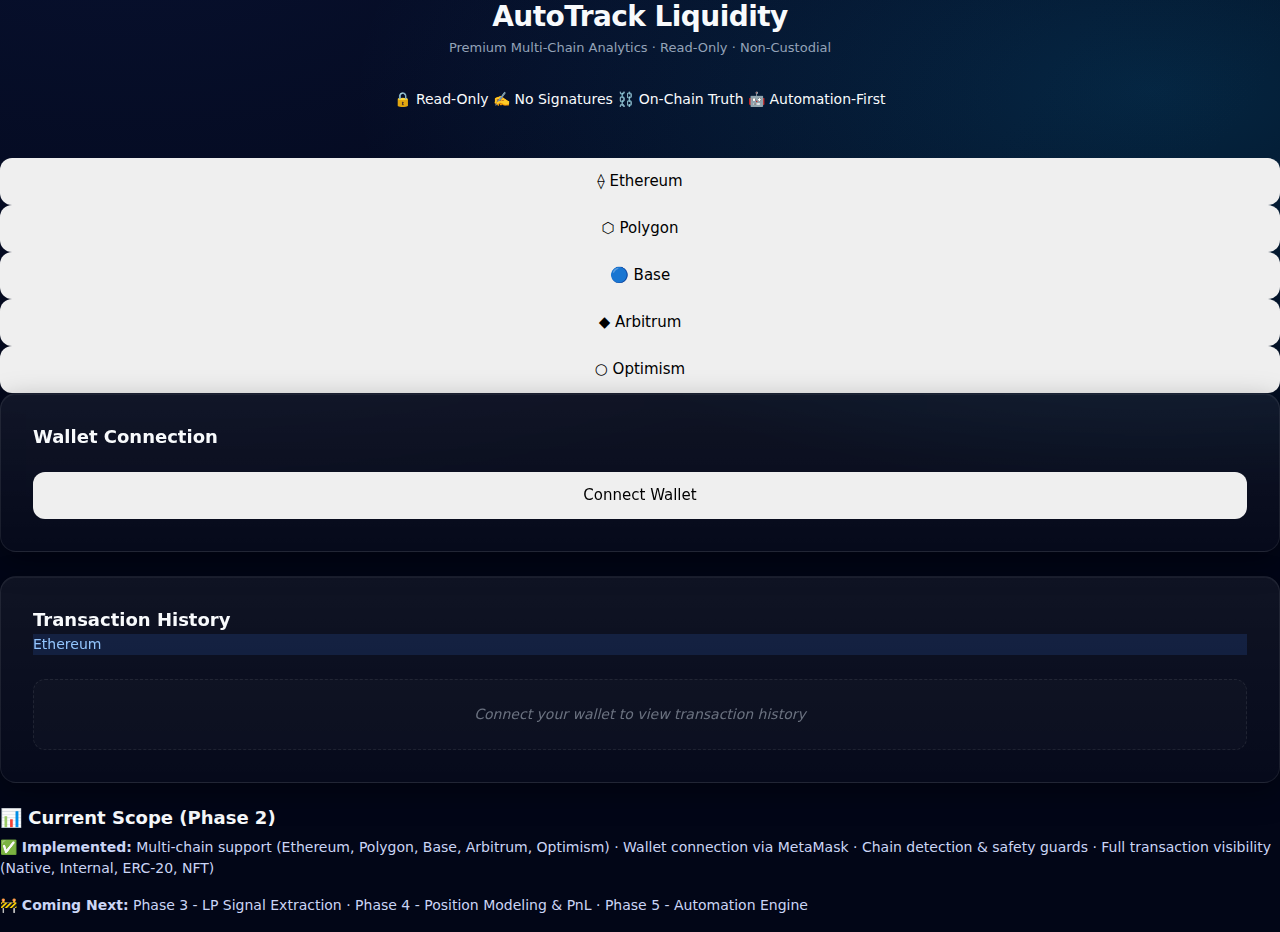
<file: index.html>
<!DOCTYPE html>
<html lang="en">
<head>
  <meta charset="UTF-8" />
  <title>AutoTrack Liquidity - Premium Edition</title>
  <meta name="viewport" content="width=device-width, initial-scale=1" />
  <link rel="stylesheet" href="style.css" />
</head>
<body>
  <div class="bg-particles" id="particles"></div>

  <div class="container">
    <header class="header">
      <div style="position: relative; display: inline-block;">
        <div class="logo-glow"></div>
        <h1>AutoTrack Liquidity</h1>
      </div>
      <p class="subtitle">Premium Multi-Chain Analytics · Read-Only · Non-Custodial</p>
      <div class="principles">
        <span class="badge">🔒 Read-Only</span>
        <span class="badge">✍️ No Signatures</span>
        <span class="badge">⛓️ On-Chain Truth</span>
        <span class="badge">🤖 Automation-First</span>
      </div>
    </header>

    <div class="chain-selector">
      <button class="chain-btn active" data-chain="ethereum">⟠ Ethereum</button>
      <button class="chain-btn" data-chain="polygon">⬡ Polygon</button>
      <button class="chain-btn" data-chain="base">🔵 Base</button>
      <button class="chain-btn" data-chain="arbitrum">◆ Arbitrum</button>
      <button class="chain-btn" data-chain="optimism">○ Optimism</button>
    </div>

    <div id="alertContainer"></div>

    <div class="card">
      <div class="card-header">
        <h2 class="card-title">Wallet Connection</h2>
        <span class="status-badge hidden" id="connectionBadge">Connected</span>
      </div>
      
      <button class="connect-btn" id="connectBtn">
        <span id="btnText">Connect Wallet</span>
      </button>

      <div class="status-grid hidden" id="statusGrid">
        <div class="status-item">
          <span class="status-label">Wallet Address</span>
          <span class="status-value" id="walletAddress">–</span>
        </div>
        <div class="status-item">
          <span class="status-label">Network</span>
          <span class="status-value" id="networkName">–</span>
        </div>
        <div class="status-item">
          <span class="status-label">Balance</span>
          <span class="status-value" id="balance">–</span>
        </div>
      </div>
    </div>

    <div class="card">
      <div class="card-header">
        <h2 class="card-title">Transaction History</h2>
        <span class="status-badge" style="background: rgba(59, 130, 246, 0.15); border-color: rgba(59, 130, 246, 0.4); color: #93c5fd;" id="chainBadge">Ethereum</span>
      </div>
      
      <ul class="tx-list" id="txList">
        <li class="tx-item muted">Connect your wallet to view transaction history</li>
      </ul>
    </div>

    <div class="info-panel">
      <h3>📊 Current Scope (Phase 2)</h3>
      <p>
        <strong>✅ Implemented:</strong> Multi-chain support (Ethereum, Polygon, Base, Arbitrum, Optimism) · 
        Wallet connection via MetaMask · Chain detection & safety guards · 
        Full transaction visibility (Native, Internal, ERC-20, NFT)
      </p>
      <p>
        <strong>🚧 Coming Next:</strong> Phase 3 - LP Signal Extraction · 
        Phase 4 - Position Modeling & PnL · Phase 5 - Automation Engine
      </p>
    </div>
  </div>

  <script src="script.js"></script>
</body>
</html>
</file>
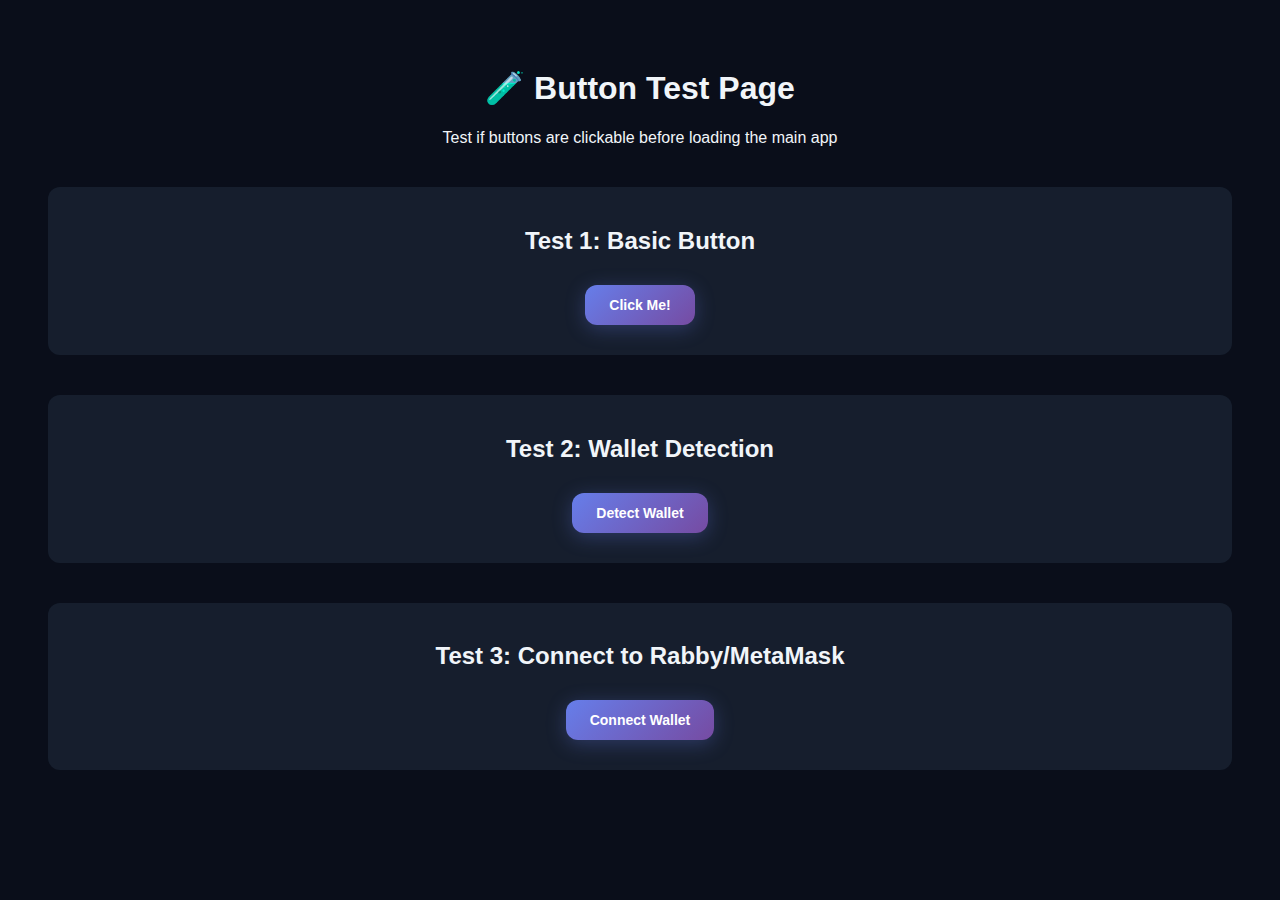
<file: BUTTON_TEST.html>
<!DOCTYPE html>
<html lang="en">
<head>
  <meta charset="UTF-8">
  <meta name="viewport" content="width=device-width, initial-scale=1.0">
  <title>Button Test</title>
  <style>
    body {
      font-family: -apple-system, BlinkMacSystemFont, 'Segoe UI', sans-serif;
      background: #0a0e1a;
      color: #f1f5f9;
      padding: 40px;
      text-align: center;
    }

    .test-section {
      margin: 40px 0;
      padding: 20px;
      background: rgba(30, 41, 59, 0.6);
      border-radius: 12px;
    }

    .btn {
      padding: 12px 24px;
      border: none;
      border-radius: 12px;
      font-weight: 600;
      cursor: pointer;
      font-size: 14px;
      margin: 10px;
      transition: all 0.3s ease;
      position: relative;
      z-index: 10;
      pointer-events: auto;
    }

    .btn-primary {
      background: linear-gradient(135deg, #667eea, #764ba2);
      color: white;
      box-shadow: 0 4px 20px rgba(102, 126, 234, 0.3);
    }

    .btn-primary:hover {
      transform: translateY(-2px);
      box-shadow: 0 6px 30px rgba(102, 126, 234, 0.5);
    }

    .btn-primary:active {
      transform: scale(0.98);
    }

    .status {
      margin: 20px 0;
      padding: 10px;
      background: rgba(16, 185, 129, 0.2);
      border-radius: 8px;
      color: #10b981;
    }
  </style>
</head>
<body>
  <h1>🧪 Button Test Page</h1>
  <p>Test if buttons are clickable before loading the main app</p>

  <div class="test-section">
    <h2>Test 1: Basic Button</h2>
    <button class="btn btn-primary" onclick="test1()">Click Me!</button>
    <div id="test1Result"></div>
  </div>

  <div class="test-section">
    <h2>Test 2: Wallet Detection</h2>
    <button class="btn btn-primary" onclick="test2()">Detect Wallet</button>
    <div id="test2Result"></div>
  </div>

  <div class="test-section">
    <h2>Test 3: Connect to Rabby/MetaMask</h2>
    <button class="btn btn-primary" onclick="test3()">Connect Wallet</button>
    <div id="test3Result"></div>
  </div>

  <script>
    function test1() {
      document.getElementById('test1Result').innerHTML =
        '<div class="status">✅ Button Click Works!</div>';
      console.log('✅ Test 1 passed: Button click works');
    }

    function test2() {
      const result = document.getElementById('test2Result');

      if (typeof window.ethereum !== 'undefined') {
        let walletType = 'Generic Web3 Wallet';

        if (window.ethereum.isRabby) {
          walletType = '🦊 Rabby Wallet';
        } else if (window.ethereum.isMetaMask) {
          walletType = '🦊 MetaMask';
        }

        result.innerHTML =
          `<div class="status">✅ Wallet Detected: ${walletType}</div>`;
        console.log('✅ Test 2 passed: Wallet detected -', walletType);
      } else {
        result.innerHTML =
          '<div class="status" style="background: rgba(239, 68, 68, 0.2); color: #ef4444;">❌ No wallet detected. Please install Rabby or MetaMask.</div>';
        console.log('❌ Test 2 failed: No wallet detected');
      }
    }

    async function test3() {
      const result = document.getElementById('test3Result');

      if (typeof window.ethereum === 'undefined') {
        result.innerHTML =
          '<div class="status" style="background: rgba(239, 68, 68, 0.2); color: #ef4444;">❌ No wallet installed</div>';
        return;
      }

      try {
        result.innerHTML = '<div class="status">⏳ Requesting connection...</div>';

        const accounts = await window.ethereum.request({
          method: 'eth_requestAccounts'
        });

        const chainId = await window.ethereum.request({
          method: 'eth_chainId'
        });

        result.innerHTML =
          `<div class="status">✅ Connected!<br>Address: ${accounts[0]}<br>Chain ID: ${chainId}</div>`;

        console.log('✅ Test 3 passed: Wallet connected');
        console.log('Address:', accounts[0]);
        console.log('Chain ID:', chainId);
      } catch (error) {
        result.innerHTML =
          `<div class="status" style="background: rgba(239, 68, 68, 0.2); color: #ef4444;">❌ Connection failed: ${error.message}</div>`;
        console.error('❌ Test 3 failed:', error);
      }
    }

    console.log('🧪 Button test page loaded');
    console.log('window.ethereum available:', typeof window.ethereum !== 'undefined');
    if (typeof window.ethereum !== 'undefined') {
      console.log('Rabby:', window.ethereum.isRabby);
      console.log('MetaMask:', window.ethereum.isMetaMask);
    }
  </script>
</body>
</html>
</file>
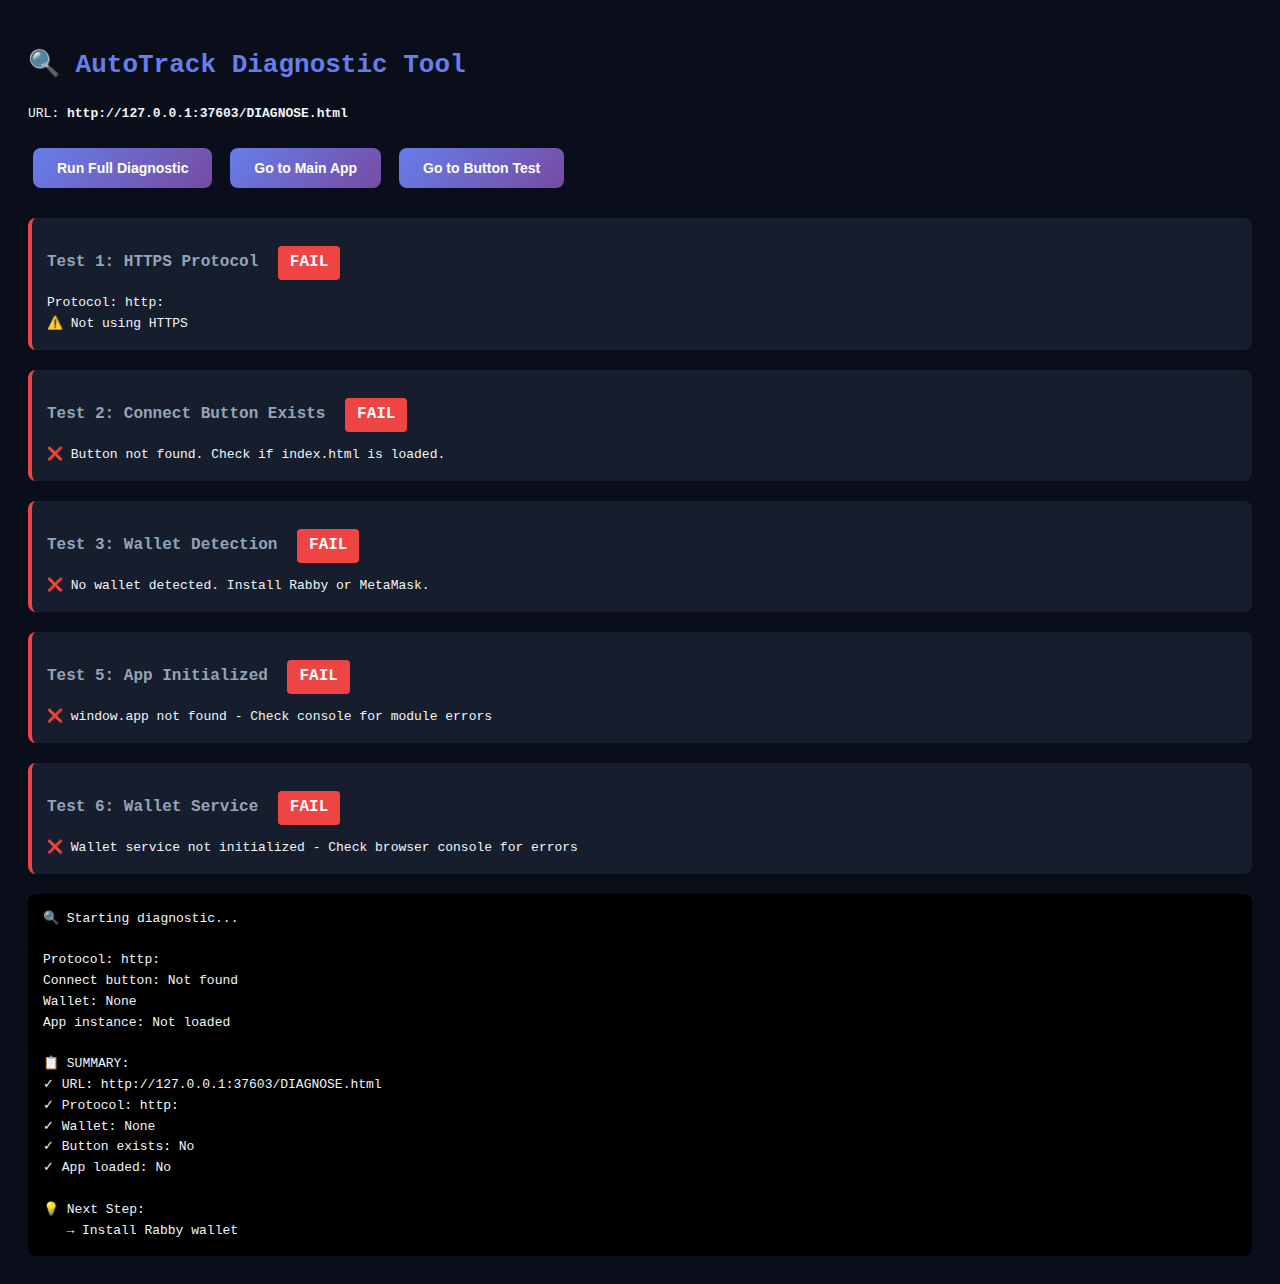
<file: DIAGNOSE.html>
<!DOCTYPE html>
<html lang="en">
<head>
  <meta charset="UTF-8">
  <meta name="viewport" content="width=device-width, initial-scale=1.0">
  <title>Diagnostic Tool</title>
  <style>
    body {
      font-family: monospace;
      background: #0a0e1a;
      color: #f1f5f9;
      padding: 20px;
      line-height: 1.6;
    }
    .test {
      margin: 20px 0;
      padding: 15px;
      background: rgba(30, 41, 59, 0.6);
      border-radius: 8px;
      border-left: 4px solid #667eea;
    }
    .pass { border-left-color: #10b981; }
    .fail { border-left-color: #ef4444; }
    h1 { color: #667eea; }
    h2 { color: #94a3b8; font-size: 16px; }
    .status {
      display: inline-block;
      padding: 4px 12px;
      border-radius: 4px;
      font-weight: bold;
      margin-left: 10px;
    }
    .pass .status { background: #10b981; color: white; }
    .fail .status { background: #ef4444; color: white; }
    button {
      background: linear-gradient(135deg, #667eea, #764ba2);
      color: white;
      border: none;
      padding: 12px 24px;
      border-radius: 8px;
      cursor: pointer;
      font-size: 14px;
      font-weight: 600;
      margin: 10px 5px;
    }
    button:hover {
      transform: translateY(-2px);
      box-shadow: 0 4px 20px rgba(102, 126, 234, 0.5);
    }
    #output {
      white-space: pre-wrap;
      background: #000;
      padding: 15px;
      border-radius: 8px;
      margin-top: 20px;
      overflow-x: auto;
    }
  </style>
</head>
<body>
  <h1>🔍 AutoTrack Diagnostic Tool</h1>
  <p>URL: <strong id="currentUrl"></strong></p>

  <button onclick="runAllTests()">Run Full Diagnostic</button>
  <button onclick="location.href='index.html'">Go to Main App</button>
  <button onclick="location.href='BUTTON_TEST.html'">Go to Button Test</button>

  <div id="results"></div>
  <div id="output"></div>

  <script>
    document.getElementById('currentUrl').textContent = window.location.href;

    function log(msg) {
      const output = document.getElementById('output');
      output.textContent += msg + '\n';
      console.log(msg);
    }

    function createTest(title, passed, details) {
      const div = document.createElement('div');
      div.className = `test ${passed ? 'pass' : 'fail'}`;
      div.innerHTML = `
        <h2>${title} <span class="status">${passed ? 'PASS' : 'FAIL'}</span></h2>
        <div>${details}</div>
      `;
      return div;
    }

    async function runAllTests() {
      const results = document.getElementById('results');
      const output = document.getElementById('output');
      results.innerHTML = '';
      output.textContent = '🔍 Starting diagnostic...\n\n';

      // Test 1: Check if we're on HTTPS
      const isHttps = window.location.protocol === 'https:';
      results.appendChild(createTest(
        'Test 1: HTTPS Protocol',
        isHttps,
        `Protocol: ${window.location.protocol}<br>` +
        `${isHttps ? '✅ GitHub Pages HTTPS detected' : '⚠️ Not using HTTPS'}`
      ));
      log(`Protocol: ${window.location.protocol}`);

      // Test 2: Check DOM elements
      const connectBtn = document.getElementById('connectWalletBtn');
      const hasButton = !!connectBtn;
      results.appendChild(createTest(
        'Test 2: Connect Button Exists',
        hasButton,
        hasButton
          ? `✅ Button found with ID: connectWalletBtn<br>Tag: ${connectBtn.tagName}<br>Text: ${connectBtn.textContent}`
          : '❌ Button not found. Check if index.html is loaded.'
      ));
      log(`Connect button: ${hasButton ? 'Found' : 'Not found'}`);

      // Test 3: Check for wallet
      const hasWallet = typeof window.ethereum !== 'undefined';
      let walletType = 'None';
      if (hasWallet) {
        if (window.ethereum.isRabby) walletType = 'Rabby';
        else if (window.ethereum.isMetaMask) walletType = 'MetaMask';
        else walletType = 'Generic Web3';
      }
      results.appendChild(createTest(
        'Test 3: Wallet Detection',
        hasWallet,
        hasWallet
          ? `✅ Wallet detected: ${walletType}<br>window.ethereum: Available<br>isRabby: ${window.ethereum.isRabby || false}<br>isMetaMask: ${window.ethereum.isMetaMask || false}`
          : '❌ No wallet detected. Install Rabby or MetaMask.'
      ));
      log(`Wallet: ${walletType}`);

      // Test 4: Check if button is clickable
      if (hasButton) {
        const styles = window.getComputedStyle(connectBtn);
        const isClickable = styles.pointerEvents !== 'none' && styles.display !== 'none';
        results.appendChild(createTest(
          'Test 4: Button Clickable',
          isClickable,
          `pointer-events: ${styles.pointerEvents}<br>` +
          `display: ${styles.display}<br>` +
          `cursor: ${styles.cursor}<br>` +
          `z-index: ${styles.zIndex}<br>` +
          `${isClickable ? '✅ Button should be clickable' : '❌ Button is blocked'}`
        ));
        log(`Button pointer-events: ${styles.pointerEvents}`);
        log(`Button z-index: ${styles.zIndex}`);
      }

      // Test 5: Check if modules are loading
      const hasApp = typeof window.app !== 'undefined';
      results.appendChild(createTest(
        'Test 5: App Initialized',
        hasApp,
        hasApp
          ? '✅ window.app exists - JavaScript modules loaded'
          : '❌ window.app not found - Check console for module errors'
      ));
      log(`App instance: ${hasApp ? 'Loaded' : 'Not loaded'}`);

      // Test 6: Try to get wallet service
      let walletServiceLoaded = false;
      try {
        // Check if we can access the module
        walletServiceLoaded = window.app && window.app.constructor.name === 'AutoTrackApp';
      } catch (e) {
        log(`Wallet service check error: ${e.message}`);
      }
      results.appendChild(createTest(
        'Test 6: Wallet Service',
        walletServiceLoaded,
        walletServiceLoaded
          ? '✅ Wallet service loaded successfully'
          : '❌ Wallet service not initialized - Check browser console for errors'
      ));

      // Test 7: Button click test
      if (hasButton) {
        let clickWorks = false;
        try {
          const testClick = () => { clickWorks = true; };
          connectBtn.addEventListener('click', testClick, { once: true });
          connectBtn.click();
          connectBtn.removeEventListener('click', testClick);
        } catch (e) {
          log(`Click test error: ${e.message}`);
        }
        results.appendChild(createTest(
          'Test 7: Button Click Event',
          clickWorks,
          clickWorks
            ? '✅ Button click events work'
            : '❌ Button click events blocked'
        ));
        log(`Button click test: ${clickWorks ? 'Success' : 'Failed'}`);
      }

      // Test 8: Check for console errors
      log('\n📋 SUMMARY:');
      log(`✓ URL: ${window.location.href}`);
      log(`✓ Protocol: ${window.location.protocol}`);
      log(`✓ Wallet: ${walletType}`);
      log(`✓ Button exists: ${hasButton ? 'Yes' : 'No'}`);
      log(`✓ App loaded: ${hasApp ? 'Yes' : 'No'}`);
      log('\n💡 Next Step:');
      if (!hasWallet) {
        log('   → Install Rabby wallet');
      } else if (!hasButton) {
        log('   → Make sure you\'re on the main page (index.html)');
      } else if (!hasApp) {
        log('   → Check browser console (F12) for JavaScript errors');
      } else {
        log('   → Try clicking "Connect Wallet" button now!');
      }
    }

    // Run on load if we're on the diagnostic page
    if (window.location.href.includes('DIAGNOSE.html')) {
      setTimeout(runAllTests, 500);
    }
  </script>
</body>
</html>
</file>
<file: style.css>
/* ============================================
   AUTO-TRACK LIQUIDITY - STYLE GUIDE
   Version 1.0 | Aligned with PRD v0.1
============================================ */

/* ============================================
   CSS RESET & GLOBAL STYLES
============================================ */

*,
*::before,
*::after {
  box-sizing: border-box;
  margin: 0;
  padding: 0;
}

:root {
  /* Primary Color Palette - Dark Theme */
  --color-bg-primary: #020617;
  --color-bg-secondary: #0f172a;
  --color-bg-tertiary: #1e293b;
  
  /* Accent Colors - Blue Spectrum */
  --color-primary: #3b82f6;
  --color-primary-dark: #2563eb;
  --color-primary-light: #60a5fa;
  --color-primary-subtle: rgba(59, 130, 246, 0.1);
  
  /* Status Colors */
  --color-success: #22c55e;
  --color-success-subtle: rgba(34, 197, 94, 0.15);
  --color-warning: #f59e0b;
  --color-error: #ef4444;
  --color-error-subtle: rgba(239, 68, 68, 0.15);
  
  /* Neutral Colors */
  --color-text-primary: #f8fafc;
  --color-text-secondary: #cbd5f5;
  --color-text-tertiary: #94a3b8;
  --color-text-muted: #6b7280;
  
  /* UI Elements */
  --color-border: rgba(255, 255, 255, 0.08);
  --color-border-light: rgba(255, 255, 255, 0.04);
  --color-border-strong: rgba(255, 255, 255, 0.12);
  
  /* Glass Effects */
  --glass-bg: linear-gradient(
    180deg,
    rgba(255, 255, 255, 0.06),
    rgba(255, 255, 255, 0.02)
  );
  --glass-border: 1px solid var(--color-border);
  --glass-shadow: 
    0 10px 30px rgba(0, 0, 0, 0.35),
    inset 0 1px 0 rgba(255, 255, 255, 0.05);
  
  /* Spacing */
  --spacing-xs: 4px;
  --spacing-sm: 8px;
  --spacing-md: 16px;
  --spacing-lg: 24px;
  --spacing-xl: 32px;
  --spacing-xxl: 48px;
  
  /* Border Radius */
  --radius-sm: 8px;
  --radius-md: 12px;
  --radius-lg: 16px;
  --radius-xl: 20px;
  --radius-full: 9999px;
  
  /* Typography */
  --font-family: system-ui, -apple-system, BlinkMacSystemFont, 
    "Segoe UI", Inter, Roboto, "Helvetica Neue", sans-serif;
  --font-size-xs: 12px;
  --font-size-sm: 13px;
  --font-size-base: 14px;
  --font-size-md: 15px;
  --font-size-lg: 18px;
  --font-size-xl: 24px;
  --font-size-xxl: 28px;
  
  /* Transitions */
  --transition-fast: 0.15s ease;
  --transition-normal: 0.25s ease;
  --transition-slow: 0.35s ease;
}

html {
  font-size: 16px;
  -webkit-font-smoothing: antialiased;
  -moz-osx-font-smoothing: grayscale;
}

body {
  font-family: var(--font-family);
  font-size: var(--font-size-base);
  line-height: 1.5;
  color: var(--color-text-primary);
  background-color: var(--color-bg-primary);
  min-height: 100vh;
  
  /* Background Gradients */
  background-image: 
    radial-gradient(1200px 600px at 10% -10%, rgba(30, 58, 138, 0.2), transparent),
    radial-gradient(800px 400px at 90% 10%, rgba(14, 165, 233, 0.2), transparent);
  background-attachment: fixed;
}

/* ============================================
   TYPOGRAPHY
============================================ */

h1, h2, h3, h4, h5, h6 {
  font-weight: 600;
  line-height: 1.2;
  color: var(--color-text-primary);
}

h1 {
  font-size: var(--font-size-xxl);
  letter-spacing: -0.02em;
  margin-bottom: var(--spacing-xs);
}

h2 {
  font-size: var(--font-size-xl);
  margin-bottom: var(--spacing-sm);
}

h3 {
  font-size: var(--font-size-lg);
  margin-bottom: var(--spacing-sm);
}

h4 {
  font-size: var(--font-size-md);
  font-weight: 500;
  margin-bottom: var(--spacing-xs);
}

p {
  margin-bottom: var(--spacing-md);
  color: var(--color-text-secondary);
}

.subtitle {
  font-size: var(--font-size-sm);
  color: var(--color-text-tertiary);
  margin-bottom: var(--spacing-xl);
}

/* ============================================
   LAYOUT & CONTAINERS
============================================ */

.app {
  max-width: 800px;
  margin: 0 auto;
  padding: var(--spacing-xl);
  min-height: 100vh;
}

header {
  margin-bottom: var(--spacing-xxl);
  text-align: center;
}

/* ============================================
   CARD COMPONENTS
============================================ */

.card {
  background: var(--glass-bg);
  border: var(--glass-border);
  border-radius: var(--radius-lg);
  padding: var(--spacing-xl);
  margin-bottom: var(--spacing-lg);
  backdrop-filter: blur(10px);
  box-shadow: var(--glass-shadow);
  transition: transform var(--transition-normal), 
              box-shadow var(--transition-normal);
}

.card:hover {
  transform: translateY(-2px);
  box-shadow: 
    0 15px 35px rgba(0, 0, 0, 0.4),
    inset 0 1px 0 rgba(255, 255, 255, 0.08);
}

.card-header {
  display: flex;
  flex-direction: column;
  gap: var(--spacing-xs);
  margin-bottom: var(--spacing-lg);
}

.card-title {
  font-size: var(--font-size-lg);
  font-weight: 600;
  color: var(--color-text-primary);
  margin: 0;
}

.card-subtitle {
  font-size: var(--font-size-sm);
  color: var(--color-text-tertiary);
  margin: 0;
}

/* ============================================
   BUTTONS
============================================ */

button {
  font-family: inherit;
  font-size: var(--font-size-md);
  font-weight: 500;
  line-height: 1;
  cursor: pointer;
  border: none;
  border-radius: var(--radius-md);
  padding: var(--spacing-md) var(--spacing-lg);
  transition: all var(--transition-fast);
  display: inline-flex;
  align-items: center;
  justify-content: center;
  gap: var(--spacing-sm);
  width: 100%;
}

button span {
  display: inline-flex;
  align-items: center;
  gap: var(--spacing-sm);
}

/* Primary Button */
.btn-primary {
  background: linear-gradient(135deg, var(--color-primary-dark), var(--color-primary));
  color: white;
  box-shadow: 0 8px 20px rgba(37, 99, 235, 0.35);
}

.btn-primary:hover:not(:disabled) {
  background: linear-gradient(135deg, var(--color-primary), var(--color-primary-light));
  transform: translateY(-1px);
  box-shadow: 0 12px 28px rgba(37, 99, 235, 0.45);
}

.btn-primary:active:not(:disabled) {
  transform: translateY(0);
  box-shadow: 0 6px 14px rgba(37, 99, 235, 0.3);
}

.btn-primary:disabled {
  background: linear-gradient(135deg, #1f2933, #111827);
  color: var(--color-text-muted);
  cursor: not-allowed;
  box-shadow: none;
  opacity: 0.7;
}

/* Success State (Connected) */
.btn-success {
  background: linear-gradient(135deg, #10b981, #34d399);
  color: white;
  box-shadow: 0 8px 20px rgba(16, 185, 129, 0.35);
}

/* ============================================
   STATUS DISPLAY
============================================ */

.status-grid {
  display: grid;
  grid-template-columns: repeat(auto-fit, minmax(200px, 1fr));
  gap: var(--spacing-lg);
  margin-top: var(--spacing-lg);
}

.status-item {
  display: flex;
  flex-direction: column;
  gap: var(--spacing-xs);
}

.status-label {
  font-size: var(--font-size-sm);
  font-weight: 500;
  color: var(--color-text-tertiary);
  text-transform: uppercase;
  letter-spacing: 0.05em;
}

.status-value {
  font-size: var(--font-size-md);
  font-weight: 500;
  color: var(--color-text-primary);
  word-break: break-all;
  min-height: 20px;
}

.status-value.success {
  color: var(--color-success);
}

.status-value.warning {
  color: var(--color-warning);
}

/* ============================================
   TAGS & BADGES
============================================ */

.tag {
  display: inline-block;
  padding: var(--spacing-xs) var(--spacing-sm);
  font-size: var(--font-size-xs);
  font-weight: 500;
  border-radius: var(--radius-sm);
  background: rgba(255, 255, 255, 0.08);
  border: 1px solid rgba(255, 255, 255, 0.1);
  color: var(--color-text-secondary);
  line-height: 1;
}

.tag.read-only {
  background: var(--color-success-subtle);
  border-color: rgba(34, 197, 94, 0.3);
  color: #86efac;
}

.tag.success {
  background: var(--color-success-subtle);
  color: var(--color-success);
}

.tag.warning {
  background: rgba(245, 158, 11, 0.15);
  color: var(--color-warning);
}

.tag.error {
  background: var(--color-error-subtle);
  color: var(--color-error);
}

/* ============================================
   ACTIVITY SUMMARY
============================================ */

.activity-summary {
  background: rgba(255, 255, 255, 0.03);
  border-radius: var(--radius-md);
  padding: var(--spacing-lg);
  margin-bottom: var(--spacing-lg);
  border: 1px solid var(--color-border-light);
}

.summary-item {
  display: flex;
  flex-direction: column;
  gap: var(--spacing-md);
}

.tags-container {
  display: flex;
  flex-wrap: wrap;
  gap: var(--spacing-sm);
}

/* ============================================
   TRANSACTIONS LIST
============================================ */

.transactions-container {
  margin-top: var(--spacing-lg);
}

.transactions-container h3 {
  font-size: var(--font-size-md);
  font-weight: 500;
  color: var(--color-text-secondary);
  margin-bottom: var(--spacing-md);
}

.tx-list {
  list-style: none;
  padding: 0;
  margin: 0;
  display: flex;
  flex-direction: column;
  gap: var(--spacing-sm);
}

/* Section Headers */
.section-header {
  background: rgba(59, 130, 246, 0.05);
  border: 1px solid rgba(59, 130, 246, 0.1);
  border-radius: var(--radius-md);
  padding: var(--spacing-md);
  margin-top: var(--spacing-lg);
  margin-bottom: var(--spacing-sm);
}

.section-header:first-child {
  margin-top: 0;
}

.section-header strong {
  font-size: var(--font-size-md);
  color: var(--color-primary-light);
}

.section-desc {
  font-size: var(--font-size-sm);
  color: var(--color-text-tertiary);
  margin-top: var(--spacing-xs);
  display: block;
}

/* Transaction Items */
.transaction-item {
  background: rgba(255, 255, 255, 0.04);
  border: 1px solid var(--color-border-light);
  border-radius: var(--radius-md);
  padding: var(--spacing-md);
  display: flex;
  justify-content: space-between;
  align-items: center;
  gap: var(--spacing-md);
  transition: all var(--transition-fast);
}

.transaction-item:hover {
  background: rgba(255, 255, 255, 0.06);
  border-color: var(--color-border);
  transform: translateX(2px);
}

/* Transaction Direction */
.transaction-item.incoming {
  border-left: 3px solid var(--color-success);
}

.transaction-item.outgoing {
  border-left: 3px solid var(--color-error);
}

.tx-main {
  flex: 1;
  min-width: 0;
}

.tx-header {
  display: flex;
  align-items: center;
  gap: var(--spacing-sm);
  margin-bottom: var(--spacing-xs);
}

.tx-type {
  font-size: var(--font-size-sm);
  font-weight: 500;
  color: var(--color-text-secondary);
}

.tx-direction {
  font-size: var(--font-size-xs);
  font-weight: 600;
  padding: 2px 6px;
  border-radius: var(--radius-sm);
  text-transform: uppercase;
  letter-spacing: 0.05em;
}

.tx-direction.incoming {
  background: var(--color-success-subtle);
  color: var(--color-success);
}

.tx-direction.outgoing {
  background: var(--color-error-subtle);
  color: var(--color-error);
}

.tx-desc {
  font-size: var(--font-size-sm);
  color: var(--color-text-primary);
  margin-bottom: var(--spacing-xs);
  word-break: break-word;
}

.tx-hash {
  font-size: var(--font-size-xs);
  color: var(--color-text-tertiary);
  font-family: 'Monaco', 'Menlo', 'Ubuntu Mono', monospace;
}

.tx-time {
  font-size: var(--font-size-sm);
  color: var(--color-text-tertiary);
  text-align: right;
  min-width: 120px;
  white-space: nowrap;
}

/* Placeholder States */
.muted {
  color: var(--color-text-muted);
  font-style: italic;
  text-align: center;
  padding: var(--spacing-lg);
  background: rgba(255, 255, 255, 0.02);
  border-radius: var(--radius-md);
  border: 1px dashed var(--color-border);
}

.muted.placeholder {
  padding: var(--spacing-md);
  margin: 0;
  font-size: var(--font-size-sm);
}

/* ============================================
   INFO CARDS
============================================ */

.info-card {
  background: linear-gradient(
    180deg,
    rgba(255, 255, 255, 0.04),
    rgba(255, 255, 255, 0.01)
  );
  border-color: rgba(59, 130, 246, 0.1);
}

.info-content {
  display: grid;
  grid-template-columns: repeat(auto-fit, minmax(250px, 1fr));
  gap: var(--spacing-xl);
  margin-top: var(--spacing-md);
}

.info-item h4 {
  font-size: var(--font-size-md);
  font-weight: 500;
  color: var(--color-primary-light);
  margin-bottom: var(--spacing-md);
}

.info-item ul {
  list-style: none;
  padding: 0;
  margin: 0;
}

.info-item li {
  font-size: var(--font-size-sm);
  color: var(--color-text-tertiary);
  padding: var(--spacing-xs) 0;
  padding-left: var(--spacing-md);
  position: relative;
  line-height: 1.4;
}

.info-item li:before {
  content: "•";
  position: absolute;
  left: 0;
  color: var(--color-primary);
  font-size: 18px;
}

/* ============================================
   DEBUG PANEL
============================================ */

.debug-panel {
  background: linear-gradient(
    180deg,
    var(--color-bg-primary),
    rgba(2, 6, 23, 0.95)
  );
  border: 1px solid rgba(255, 255, 255, 0.06);
  border-radius: var(--radius-md);
  padding: var(--spacing-lg);
  margin-top: var(--spacing-xl);
}

.debug-panel summary {
  font-size: var(--font-size-sm);
  font-weight: 500;
  color: var(--color-text-tertiary);
  cursor: pointer;
  list-style: none;
  display: flex;
  justify-content: space-between;
  align-items: center;
}

.debug-panel summary::-webkit-details-marker {
  display: none;
}

.debug-panel summary::after {
  content: "▼";
  font-size: 10px;
  transition: transform var(--transition-fast);
  opacity: 0.7;
}

.debug-panel[open] summary::after {
  transform: rotate(180deg);
}

.debug-content {
  margin-top: var(--spacing-md);
  padding-top: var(--spacing-md);
  border-top: 1px solid rgba(255, 255, 255, 0.06);
}

.debug-content h3 {
  font-size: var(--font-size-md);
  color: var(--color-text-secondary);
  margin-bottom: var(--spacing-md);
}

.debug-status {
  font-family: 'Monaco', 'Menlo', 'Ubuntu Mono', monospace;
  font-size: var(--font-size-sm);
  color: var(--color-text-tertiary);
  background: rgba(0, 0, 0, 0.3);
  padding: var(--spacing-md);
  border-radius: var(--radius-sm);
  border-left: 3px solid var(--color-primary);
  margin-bottom: var(--spacing-md);
  word-break: break-word;
}

.debug-grid {
  display: grid;
  grid-template-columns: repeat(auto-fit, minmax(150px, 1fr));
  gap: var(--spacing-md);
  font-size: var(--font-size-sm);
}

.debug-grid > div {
  display: flex;
  flex-direction: column;
  gap: var(--spacing-xs);
  padding: var(--spacing-sm);
  background: rgba(255, 255, 255, 0.03);
  border-radius: var(--radius-sm);
  border: 1px solid var(--color-border-light);
}

.debug-grid strong {
  color: var(--color-text-tertiary);
  font-weight: 500;
  font-size: var(--font-size-xs);
  text-transform: uppercase;
  letter-spacing: 0.05em;
}

/* ============================================
   ANIMATIONS & EFFECTS
============================================ */

@keyframes fadeIn {
  from {
    opacity: 0;
    transform: translateY(10px);
  }
  to {
    opacity: 1;
    transform: translateY(0);
  }
}

.fade-in {
  animation: fadeIn var(--transition-normal) forwards;
}

@keyframes pulse {
  0%, 100% {
    opacity: 1;
  }
  50% {
    opacity: 0.7;
  }
}

.pulse {
  animation: pulse 2s infinite;
}

/* ============================================
   RESPONSIVE DESIGN
============================================ */

@media (max-width: 768px) {
  .app {
    padding: var(--spacing-md);
    margin: var(--spacing-lg) auto;
  }
  
  h1 {
    font-size: var(--font-size-xl);
  }
  
  .subtitle {
    font-size: var(--font-size-xs);
  }
  
  .card {
    padding: var(--spacing-lg);
    border-radius: var(--radius-md);
  }
  
  .status-grid {
    grid-template-columns: 1fr;
    gap: var(--spacing-md);
  }
  
  .info-content {
    grid-template-columns: 1fr;
    gap: var(--spacing-lg);
  }
  
  .debug-grid {
    grid-template-columns: 1fr;
  }
  
  .transaction-item {
    flex-direction: column;
    align-items: flex-start;
    gap: var(--spacing-sm);
  }
  
  .tx-time {
    text-align: left;
    min-width: auto;
    font-size: var(--font-size-xs);
  }
}

@media (max-width: 480px) {
  .app {
    padding: var(--spacing-sm);
    margin: var(--spacing-md) auto;
  }
  
  h1 {
    font-size: var(--font-size-lg);
  }
  
  .card {
    padding: var(--spacing-md);
  }
  
  button {
    padding: var(--spacing-md);
  }
  
  .tx-header {
    flex-direction: column;
    align-items: flex-start;
    gap: var(--spacing-xs);
  }
}

/* ============================================
   UTILITY CLASSES
============================================ */

.text-center {
  text-align: center;
}

.text-right {
  text-align: right;
}

.text-left {
  text-align: left;
}

.mb-sm {
  margin-bottom: var(--spacing-sm);
}

.mb-md {
  margin-bottom: var(--spacing-md);
}

.mb-lg {
  margin-bottom: var(--spacing-lg);
}

.mt-sm {
  margin-top: var(--spacing-sm);
}

.mt-md {
  margin-top: var(--spacing-md);
}

.mt-lg {
  margin-top: var(--spacing-lg);
}

.hidden {
  display: none !important;
}

.visible {
  display: block !important;
}

/* ============================================
   SCROLLBAR STYLING
============================================ */

::-webkit-scrollbar {
  width: 8px;
  height: 8px;
}

::-webkit-scrollbar-track {
  background: rgba(255, 255, 255, 0.02);
  border-radius: var(--radius-full);
}

::-webkit-scrollbar-thumb {
  background: rgba(255, 255, 255, 0.1);
  border-radius: var(--radius-full);
}

::-webkit-scrollbar-thumb:hover {
  background: rgba(255, 255, 255, 0.15);
}

/* ============================================
   PRINT STYLES
============================================ */

@media print {
  .debug-panel,
  button,
  .info-card {
    display: none;
  }
  
  .card {
    box-shadow: none;
    border: 1px solid #ccc;
    break-inside: avoid;
  }
  
  body {
    background: white;
    color: black;
  }
}
</file>
